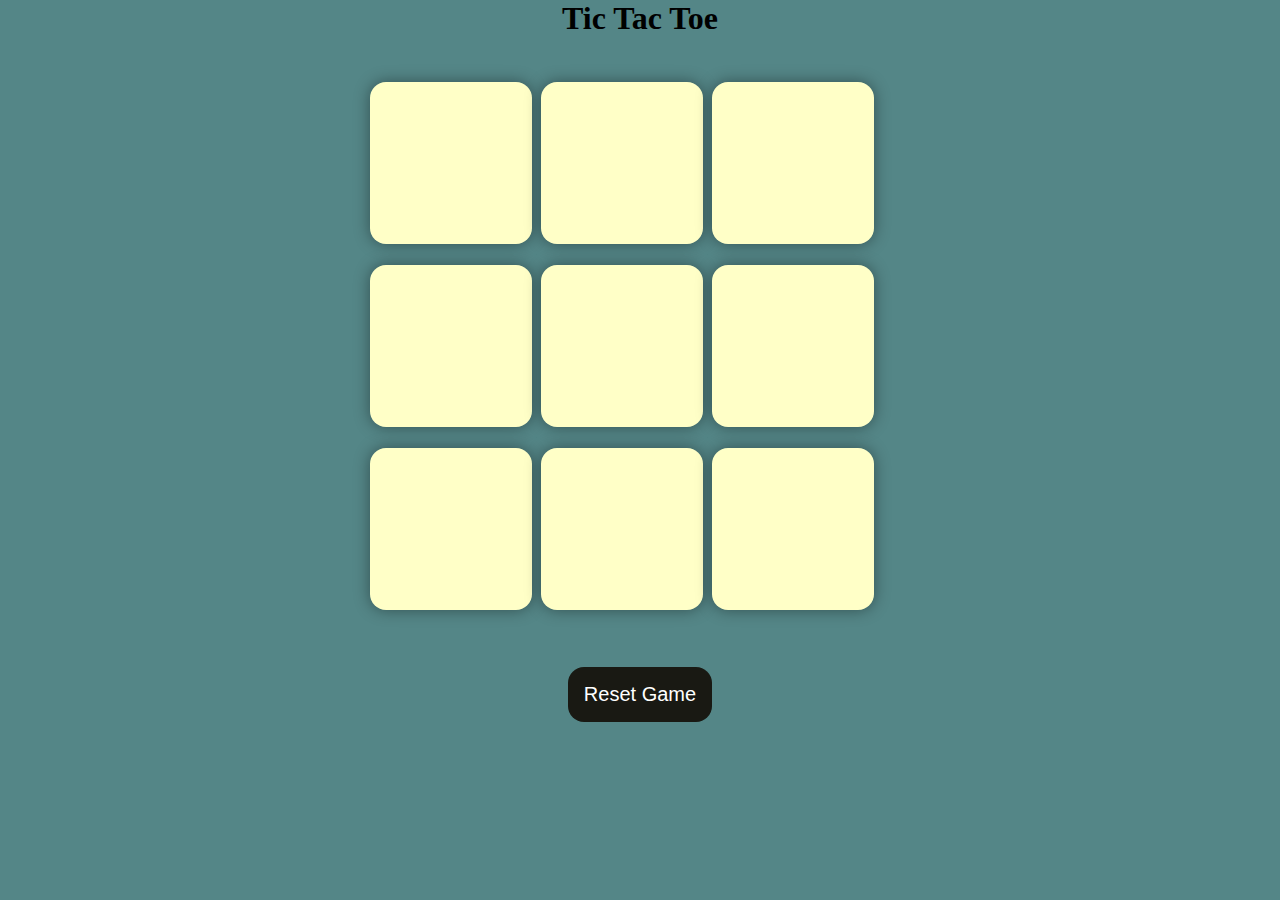
<file: index.html>
<!DOCTYPE html>
<html lang="en">
<head>
    <meta charset="UTF-8">
    <meta name="viewport" content="width=device-width, initial-scale=1.0">
    <title>Tic-Tac-Toe</title>
    <link rel="stylesheet" href="style.css">
</head>
<body>
    <main>
        <div class="msg-container hide">
            <p id="msg">Winner</p>
            <button id="new-btn">New Game</button>
        </div>
        <h1 class="heading">Tic Tac Toe</h1>
        <div class="container">
            <div class="game">
                <button class="box"></button>
                <button class="box"></button>
                <button class="box"></button>
                <button class="box"></button>
                <button class="box"></button>
                <button class="box"></button>
                <button class="box"></button>
                <button class="box"></button>
                <button class="box"></button>
            </div>
        </div>
        <button id="reset-btn">Reset Game</button>
    </main>
    <script src="script.js"></script>
</body>
</html>
</file>
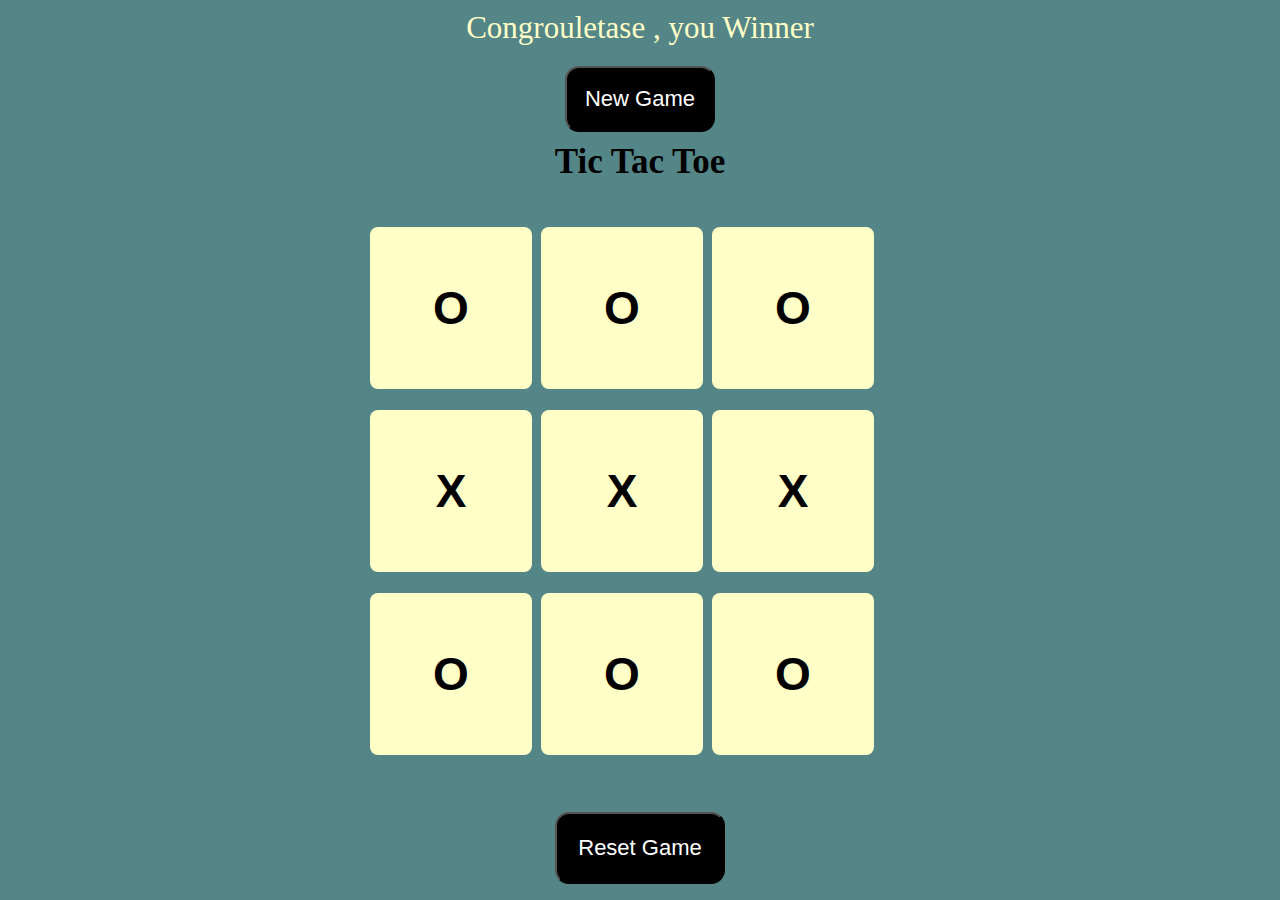
<file: tic.html>
<!DOCTYPE html>
<html lang="en">
<head>
    <meta charset="UTF-8">
    <meta name="viewport" content="width=device-width, initial-scale=1.0">
    <title>Document</title>
    <link rel="stylesheet" href="index.css">
</head>
<body>
   <main>
    <div class="winner">
        <p id="msg">Congrouletase , you Winner</p>
        <button id="new-btn">New Game</button>
    </div>
    <h2 >Tic Tac Toe</h2>
    <div class="container">
    <div class="game">
     <button class="box">O</button>
     <button class="box">O</button>
     <button class="box">O</button>
     <button class="box">X</button>
     <button class="box">X</button>
     <button class="box">X</button>
     <button class="box">O</button>
     <button class="box">O</button>
     <button class="box">O</button>
    </div>
    </div>
    <button class="btn">Reset Game</button>
   </main>
</body>
</html>
</file>
<file: style.css>
*{
    margin: 0;
    padding: 0;
}

body{
    background-color: #548687;
    text-align: center;
}

.container{
    height: 70vh;
    display: flex;
    justify-content: center;
    align-items: center;
}
.game{
    height: 60vmin;
    width: 60vmin;
    display: flex;
    flex-wrap: wrap;
    gap: 1vmin;

}

.box{
    height: 18vmin;
    width: 18vmin;
    font-size: 8vmin;
    border-radius: 1rem;
    box-shadow: 0 0 1rem rgb(0, 0, 0, 0.4);
    border: none;
    color: #b0413e;
    background-color: #ffffc7;
}

#reset-btn{
    padding: 1rem;
    font-size: 1.25rem;
    background-color: #191913;
    color: #fff;
    border-radius: 1rem;
    border: none;
}
#msg{
    color: #ffffc7;
    font-size: 5vmin;
}

.hide{
display: none;
}

#new-btn{
    padding: 1rem;
    font-size: 1.25rem;
    background-color: #191913;
    color: #fff;
    border-radius: 1rem;
    border: none;
}
</file>
<file: index.css>
*{
    margin: 0;
    padding: 0;
}
body{
 box-sizing: border-box;
    font-family: 'Gill Sans', 'Gill Sans MT', "Calibri", 'Trebuchet MS', "sans-serif";
    background-color: #548687;
    text-align: center;
}

#msg{
 margin: 10px;
 font-size: 31px;
 color: #FFFFC7;
}
h2{
    font-size: 35px;
}
#new-btn{
    margin: 10px;
    padding: 18px;
    border-radius: 14px;
    color: #fff;
    background-color: black;
    font-size: 22px;
    cursor: pointer;
}
#new-btn:hover{
    background-color: #FFFFC7;
    color: black;
}

.container{
     display: flex;
   justify-content: center;
   align-items: center;
   height: 70vh;
}
.game{
   height: 60vh;
   width: 60vh;
   display: flex;
   flex-wrap: wrap;
   gap: 1vmin;
}

.box{
  height: 18vh;
  width: 18vh;
  border-radius: 8px;
  border: none;
  background-color: #FFFFC7;
  font-size: 39px;
}
.game button, text{
    font-size: 46px;
    font-weight: bolder;
    color: black;
}
.btn{
    padding: 21px;
    border-radius: 14px;
    color: #fff;
    background-color: black;
    font-size: 22px;
    cursor: pointer;
}
.btn:hover{
    background-color: #FFFFC7;
    color: black;
}
.hide {
    display: none;
}
</file>
